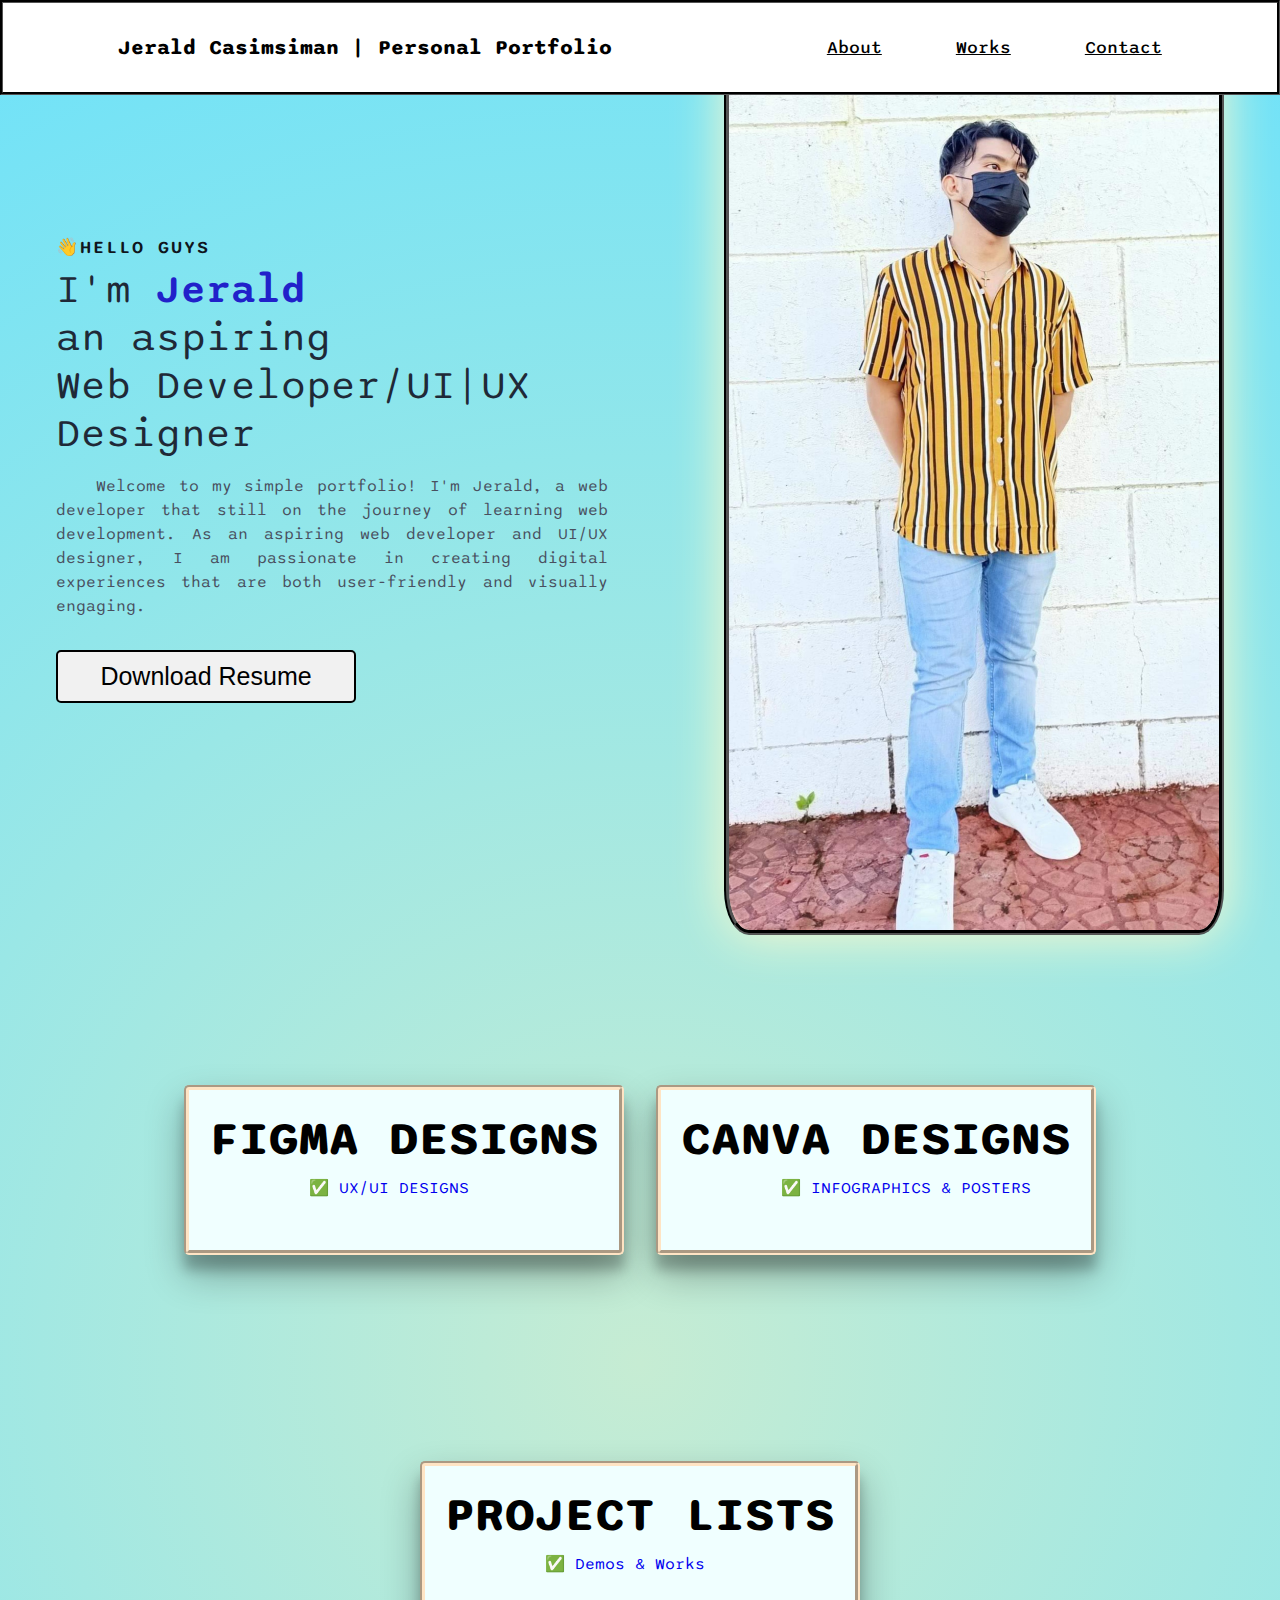
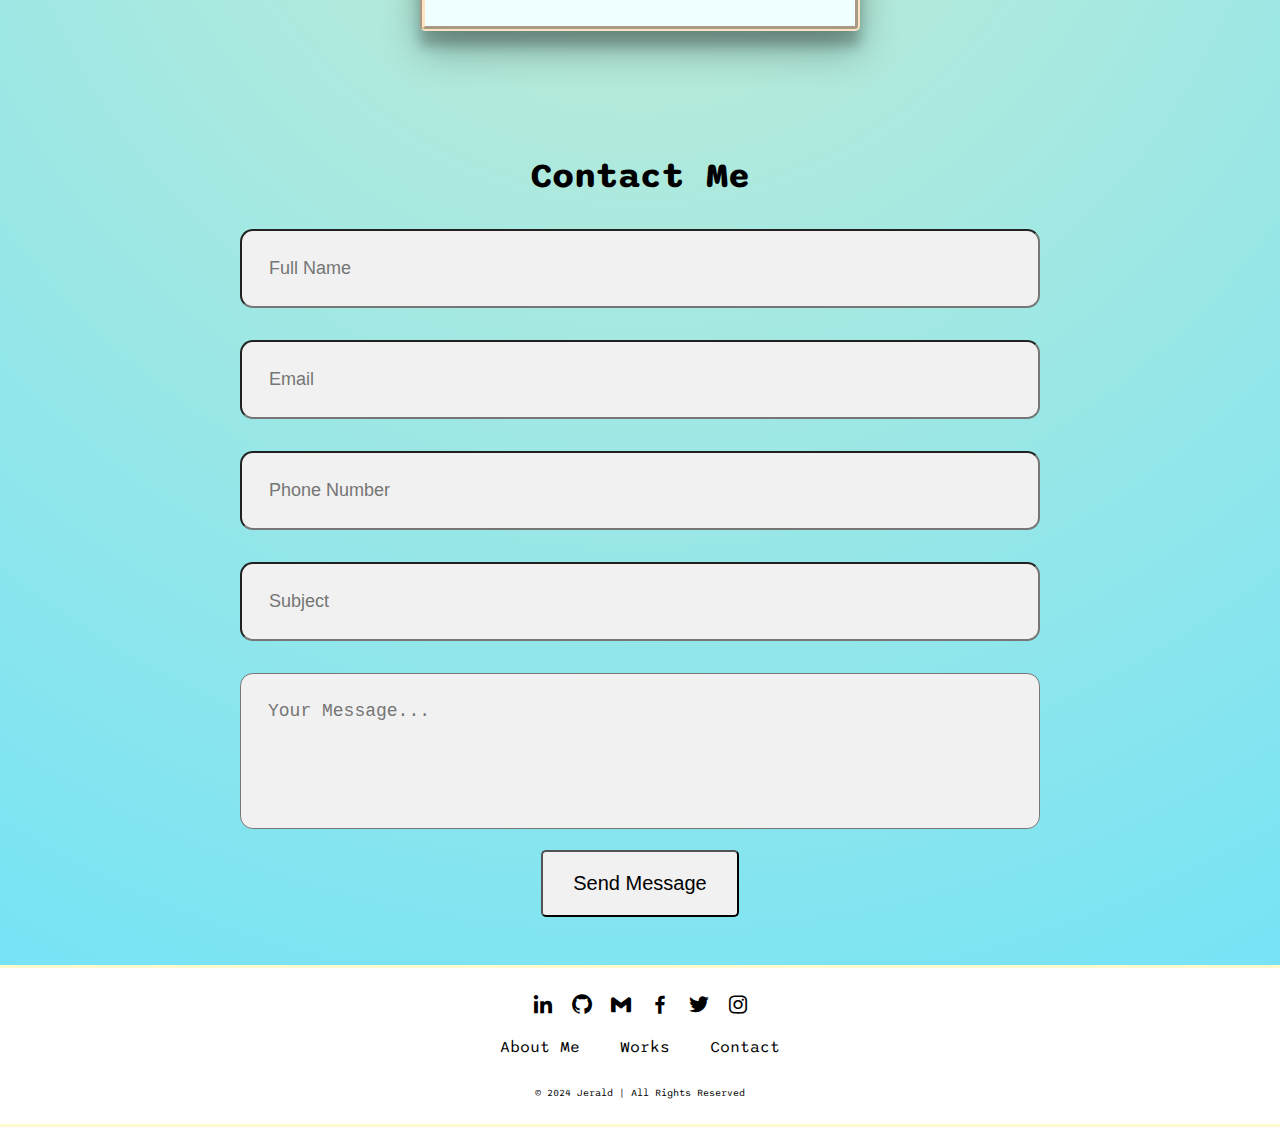
<file: index.html>
<!DOCTYPE html>
<html>
  <head>
    <title>Jerald Casimsiman</title>
    <link rel="preconnect" href="https://fonts.googleapis.com" />
    <link rel="preconnect" href="https://fonts.gstatic.com" crossorigin />
    <link
      href="https://fonts.googleapis.com/css2?family=Sono:wght@600&display=swap"
      rel="stylesheet"
    />
    <link rel="stylesheet" href="./styles.css">
    <link href='https://unpkg.com/boxicons@2.1.4/css/boxicons.min.css' rel='stylesheet'>
    <link rel="shortcut icon" href="./images/LOGO.png" type="image/x-icon">k
  </head>
  <body>

<header class="header">
      <h3 class="logo"><span id="name">Jerald Casimsiman</span> | Personal Portfolio</h3>
      <nav class="navbar">
        <a href="#about">About</a>
        <a href="#works">Works</a>
        <a href="#contact-form">Contact</a>
      </nav>
    </header>

<section id="about">
    <div class="section__container">
        <div class="content">
          <p class="subtitle">👋HELLO GUYS</p>
          <h1 class="text">
            I'm <span>Jerald<br /></span>an aspiring <br>Web Developer/UI|UX Designer
          </h1>
          <p class="description">
            Welcome to my simple portfolio! I'm Jerald, a web developer that still on the journey 
            of learning web development. As an aspiring web developer and UI/UX designer, I am passionate in creating digital experiences that are both user-friendly and visually engaging.
          </p>
          <a class="resume" href="./links/CASIMSIMAN_RESUME.pdf" download>Download Resume</a>
         </div>
        <div class="image">
          <img src="./images/profile.jpg" alt="profile" />
        </div>
      </div>
</section>

<section id="works">
    <div class="container">
      <div class="workplan">
        <div class="title">FIGMA DESIGNS</div>
        <ul class="features">
          <li>
            ✅
            <a href="./links/FigmaDesigns.html" target="_blank"
              >UX/UI DESIGNS</a
            >
          </li>
        </ul>
      </div>

      <div class="workplan">
        <div class="title">CANVA DESIGNS</div>
        <ul class="features">
          <li>
            ✅ <a href="./links/CANVA DESIGNS .pdf" target="_blank">INFOGRAPHICS & POSTERS</a>
          </li>
        </ul>
      </div>
  
      <div class="workplan">
        <div class="title">PROJECT LISTS</div>
        <ul class="features">
          <li>✅ <a href="./links/WORKS.html" target="_blank">Demos & Works</a></li>
        </ul>
    </div>
</section>

<section id="contact-form">
  <h2 class="contact-me">Contact<span> Me</span></h2>

  <form action="https://formsubmit.co/46e6a69384e3ed89d8e5515ad9a7c877" method="POST">

    <input type="hidden" name="_captcha" value="false">
    <input type="hidden" name="_subject" value="New Email Woah!">
    <input type="hidden" name="_next" value="https://jcsmart12.github.io/PORTFOLIO/thankyoupage.html">

    <div class="input-box">
      <input type="text" placeholder="Full Name" name="Name" required>
      <input type="email" placeholder="Email" name="email" required>
   </div>

   <div class="input-box">
      <input type="number" placeholder="Phone Number" name="phone" required>
      <input type="text" placeholder="Subject" name="subject" required>
   </div>

   <textarea cols="20" rows="5" placeholder="Your Message..." name="comments,&nbsp;questions" required></textarea>

   <input type="submit" value="Send Message" class="btn-1">
  </form>
</section>

<footer class="footer">
  <div class="social">
    <a href="https://www.linkedin.com/in/jerald-casimsiman-77b963288/" target="_blank">
      <i class='bx bxl-linkedin' ></i>
    </a>
    <a href="https://github.com/jcsmart12" target="_blank">
      <i class='bx bxl-github' ></i>
    </a>
    <a href="mailto:jeraldcasimsiman12@gmail.com" target="_blank">
      <i class='bx bxl-gmail'></i>
    </a>
    <a href="https://www.facebook.com/casimsiman.jerald" target="_blank">
      <i class='bx bxl-facebook' ></i>
    </a>
    <a href="https://twitter.com/JeraldcJerald" target="_blank">
      <i class='bx bxl-twitter' ></i>
    </a>
    <a href="https://www.instagram.com/casimsimanjerald/" target="_blank">
      <i class='bx bxl-instagram' ></i>
    </a>
  </div>

  <ul>
    <li>
      <a class="footer-anim" href="#about">About Me</a>
    </li>
    <li>
      <a class="footer-anim" href="#works">Works</a>
    </li>
    <li>
      <a class="footer-anim" href="#contact-form">Contact</a>
    </li>
  </ul>

  <p class="copyright">© 2024 Jerald | All Rights Reserved</p>
</footer>
  </body>
</html>
</file>
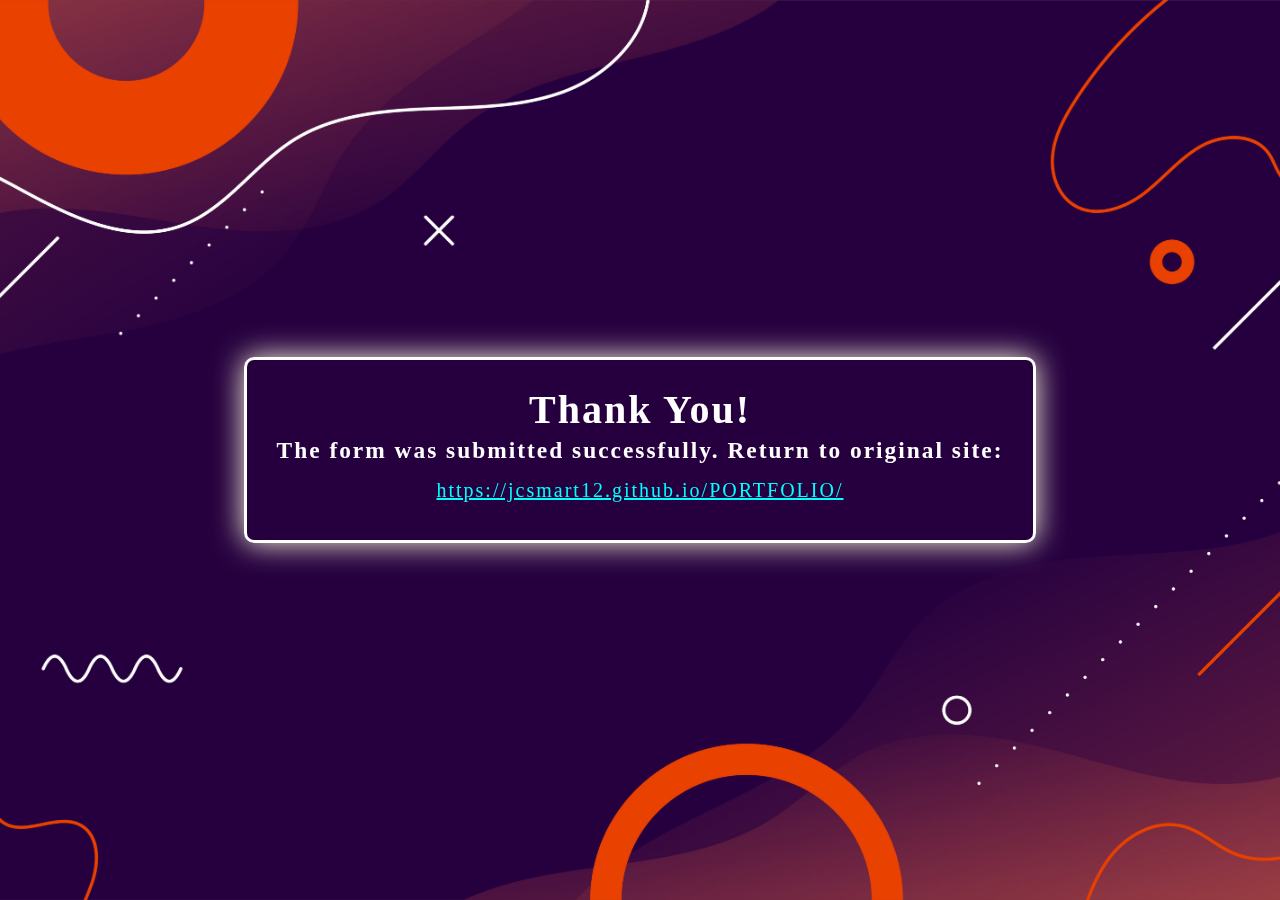
<file: thankyoupage.html>
<!DOCTYPE html>
<html lang="en">
  <head>
    <meta charset="UTF-8" />
    <meta name="viewport" content="width=device-width, initial-scale=1.0" />
    <title>THANK YOU!</title>
    <link rel="shortcut icon" href="./images/LOGO.png" type="image/x-icon" />
    <style>
      * {
        margin: 0;
        padding: 0;
        box-sizing: border-box;
        text-decoration: none;
      }

      body {
        display: flex;
        justify-content: center;
        align-items: center;
        height: 100vh;
        background: url(./images/background.jpg) no-repeat;
        background-size: cover;
        background-position: center;
      }

      .container {
        border: 3px solid white;
        color: white;
        padding: 30px;
        text-align: center;
        letter-spacing: 2px;
        line-height: 40px;
        background: transparent;
        backdrop-filter: blur(30px);
        border-radius: 10px;
        font-size: 20px;
        box-shadow: 0 0 30px lightyellow;
        font-family: Cambria, Cochin, Georgia, Times, "Times New Roman", serif;
      }

      a {
        text-decoration: underline;
        color: cyan;
      }
    </style>
  </head>
  <body>
    <div class="container">
      <h1>Thank You!</h1>
      <h3>The form was submitted successfully. Return to original site:</h3>
      <a class="link" href="https://jcsmart12.github.io/PORTFOLIO/">
        https://jcsmart12.github.io/PORTFOLIO/
      </a>
    </div>
  </body>
</html>
</file>
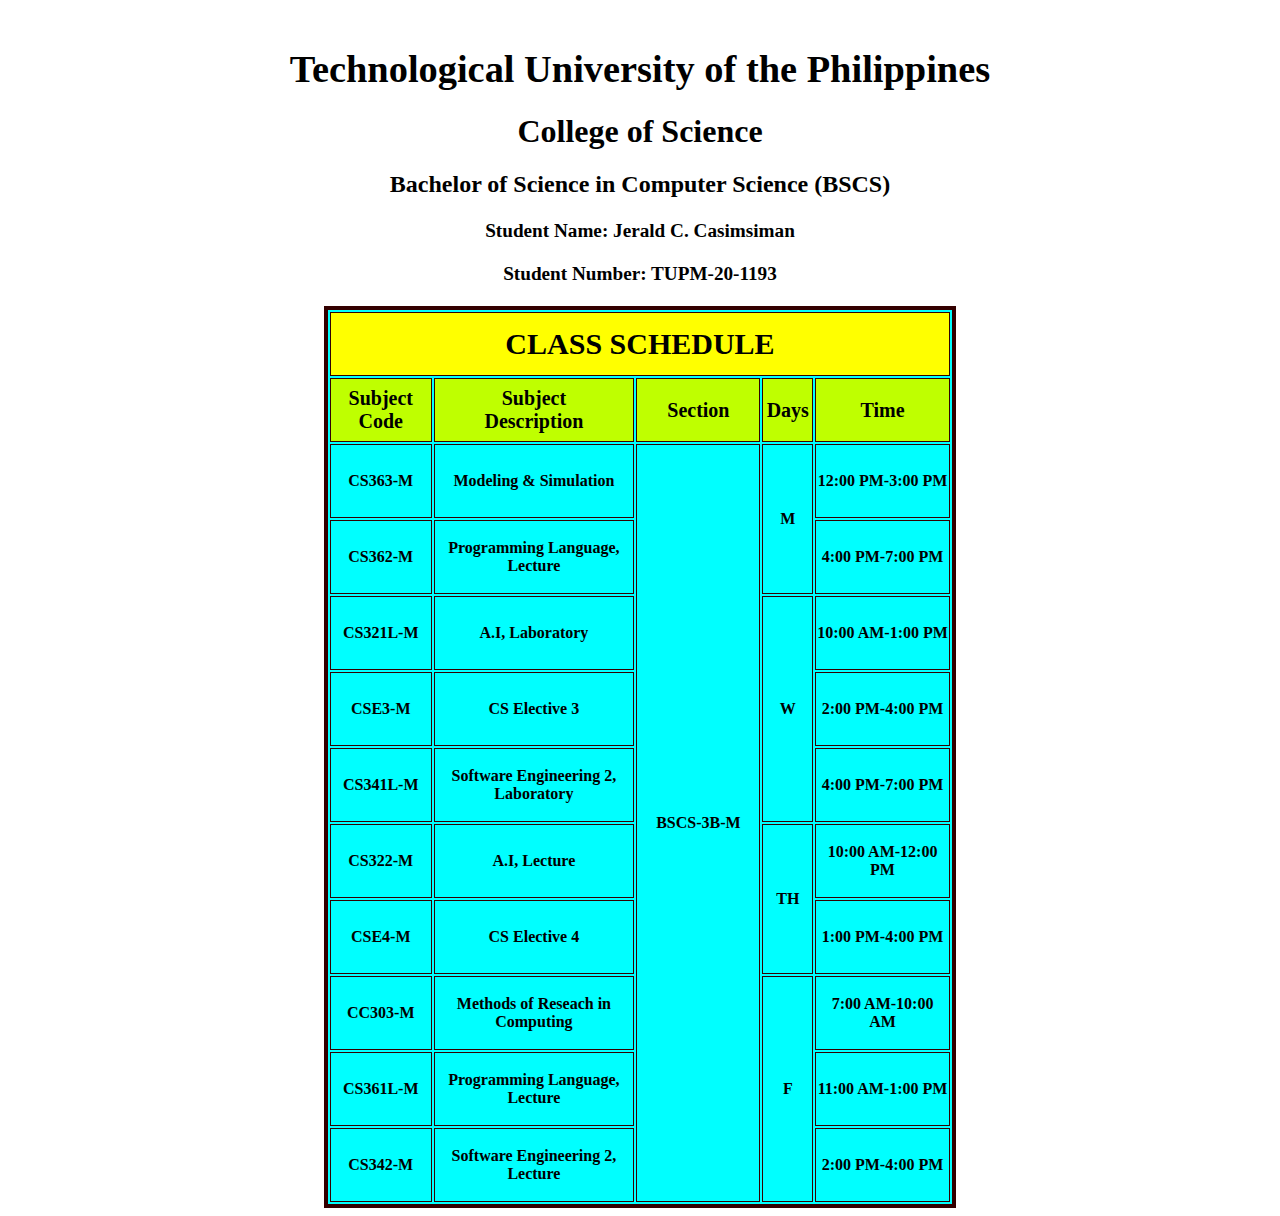
<file: links/CLASS SCHED.html>
<!DOCTYPE html>
<html lang="en">
    <head>
        <title> CASIMSIMAN CLASS SCHEDULE </title>
        <style>
            body{
                background-image:url(https://media.giphy.com/media/3rgXBsmYd60rL3w7sc/giphy.gif);
                background-repeat: no-repeat;
                background-size: cover;
            }
        </style>
    </head>
<body>
<br>
<h1 style="text-align:center;"> <big>Technological University of the Philippines</big></h1>
<h1 style="text-align:center;"> College of Science</h1>
<h2 style="text-align:center;"> Bachelor of Science in Computer Science (BSCS)</h2>
<h4 style="text-align:center;"> <big>Student Name: Jerald C. Casimsiman</big></h4>
<h4 style="text-align:center;"> <big>Student Number: TUPM-20-1193</big></h4>


<table align="center" width="50%" border="4" bordercolor=#330000 bgcolor="aqua">
    <tr>
        <th colspan="5" height="60" style=font-size:30px font=""bgcolor="yellow">CLASS SCHEDULE</th>
    </tr>

    <tr><!--row1-->  
        <th width="200" height="60" style=font-size:20px bgcolor="#bfff00"> Subject <br> Code</th>
        <th width="500" style=font-size:20px bgcolor="#bfff00"> Subject <br> Description</th>
        <th width="300" style=font-size:20px bgcolor="#bfff00"> Section</th>  
        <th width="60"  style=font-size:20px bgcolor="#bfff00"> Days</th>
        <th width="400" style=font-size:20px bgcolor="#bfff00"> Time</th>
    </tr>

    <tr><!--row2-->     
        <th height="70">CS363-M</th>  
        <th>Modeling & Simulation</th>
        <th rowspan="10">BSCS-3B-M</th>  
        <th rowspan="2">M</th>   
        <th>12:00 PM-3:00 PM</th>        
    </tr>

    <tr><!--row3-->     
        <th height="70">CS362-M</th>
        <th>Programming Language, Lecture</th>
        <th>4:00 PM-7:00 PM</th>     
    </tr>

    <tr><!--row4-->     
        <th height="70">CS321L-M</th>
        <th>A.I, Laboratory</th>
        <th rowspan="3">W</th>   
        <th>10:00 AM-1:00 PM</th>     
    </tr>

    <tr><!--row5-->     
        <th height="70">CSE3-M</th>
        <th>CS Elective 3</th>
        <th>2:00 PM-4:00 PM</th>    
    </tr>

    <tr><!--row6-->     
        <th height="70">CS341L-M</th>
        <th>Software Engineering 2, Laboratory</th> 
        <th>4:00 PM-7:00 PM</th>       
    </tr>
    
    <tr><!--row7-->     
        <th height="70">CS322-M</th>
        <th>A.I, Lecture</th>
        <th rowspan="2">TH</th>   
        <th>10:00 AM-12:00 PM</th>    
    </tr>

    <tr><!--row8-->     
        <th height="70">CSE4-M</th>
        <th>CS Elective 4</th> 
        <th>1:00 PM-4:00 PM</th>     
    </tr>

    <tr><!--row9-->     
        <th height="70">CC303-M</th>
        <th>Methods of Reseach in Computing</th>
        <th rowspan="3">F</th>   
        <th>7:00 AM-10:00 AM</th>       
    </tr>

    <tr><!--row10-->     
        <th height="70">CS361L-M</th>
        <th>Programming Language, Lecture</th> 
        <th>11:00 AM-1:00 PM</th>    
    </tr>

    <tr><!--row11-->     
        <th height="70">CS342-M</th>
        <th>Software Engineering 2, Lecture</th> 
        <th>2:00 PM-4:00 PM</th>    
    </tr>
</table>
</body>
</html>
</file>
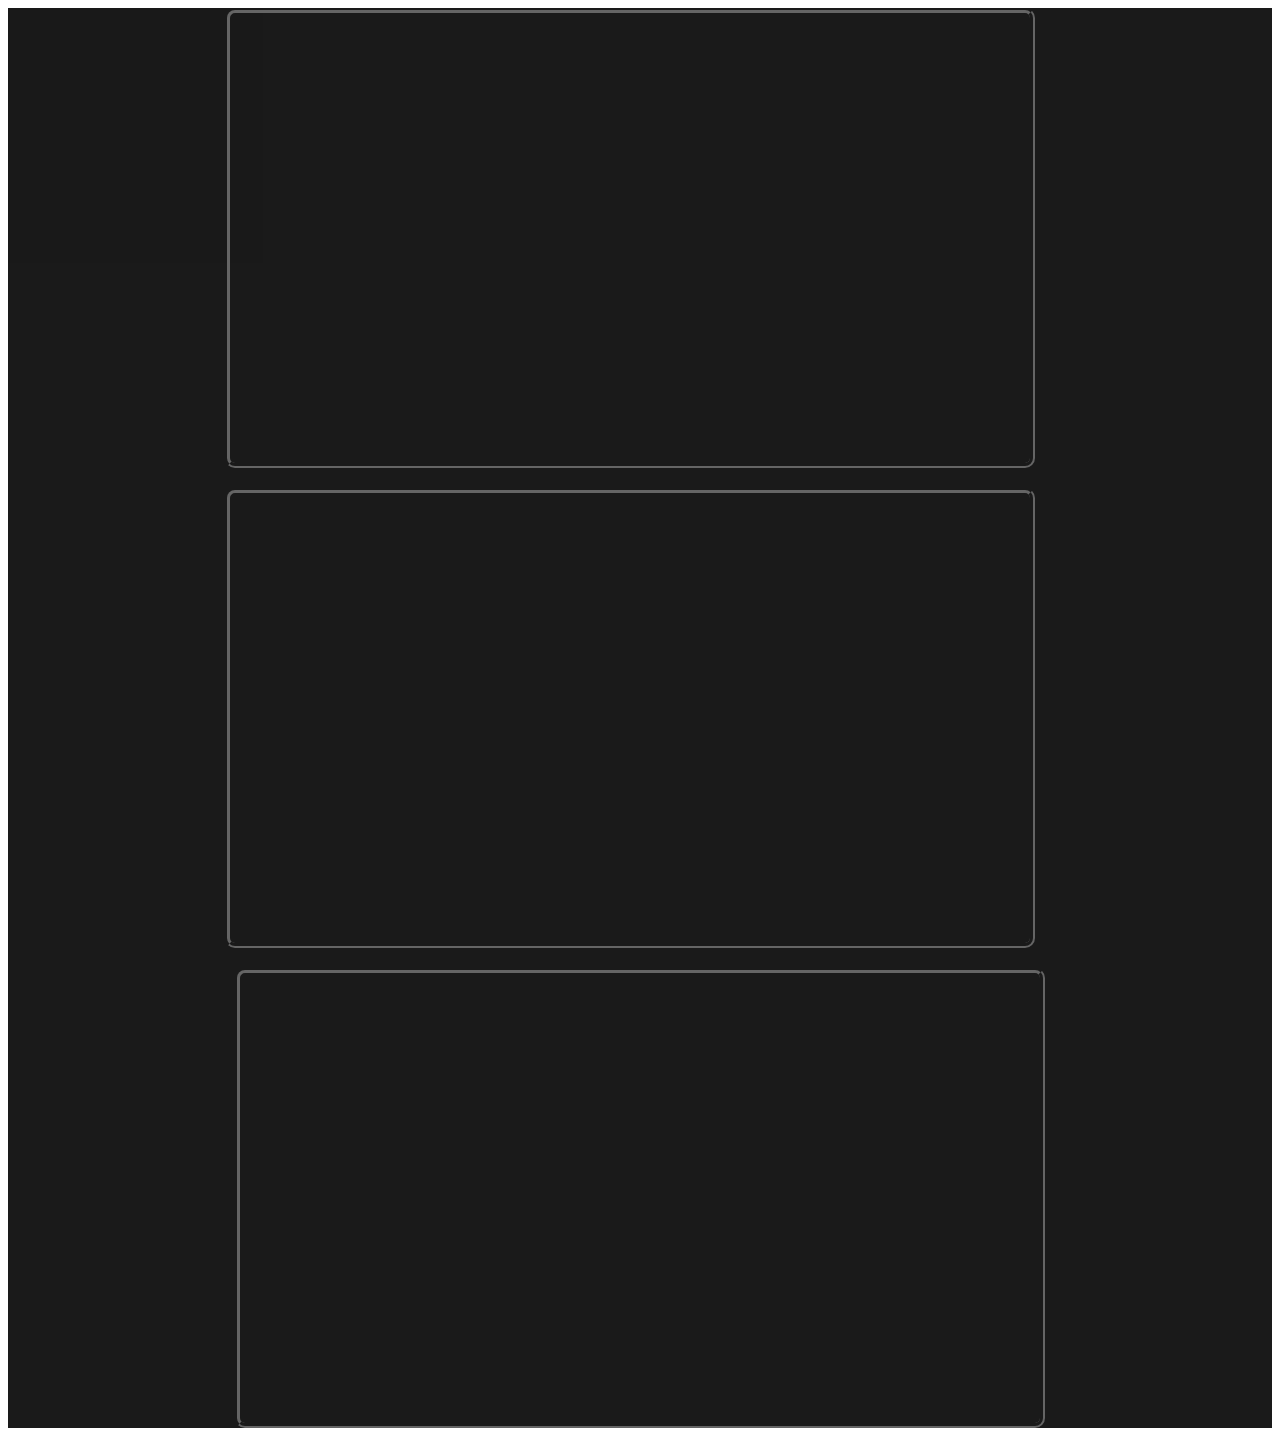
<file: links/FigmaDesigns.html>
<!DOCTYPE html>
<html lang="en">
  <head>
    <meta charset="UTF-8" />
    <meta name="viewport" content="width=device-width, initial-scale=1.0" />
    <title>Document</title>
    <style>
      .container {
        background: black;
        opacity: 90%;
        display: flex;
        flex-wrap: wrap;
        justify-content: center;
        align-items: center;
        gap: 20px;
      }

      iframe {
        border: 5px groove black;
        border-radius: 10px;
        width: 800px;
        height: 450px;
      }

      iframe:hover {
        box-shadow: 0 0 50px lemonchiffon;
      }
    </style>
  </head>
  <body>
    <div class="container">
      <iframe
        src="https://www.figma.com/embed?embed_host=share&url=https%3A%2F%2Fwww.figma.com%2Fproto%2FYPpDTZjjZtHfBLdVaYdGv2%2FCASIMSIMAN-WEB-PORTFOLIO%3Fnode-id%3D5-4%26starting-point-node-id%3D5%253A4%26scaling%3Dscale-down%26mode%3Ddesign%26t%3DnQnDyStJPsOhfW6Q-1"
        allowfullscreen
      ></iframe>
      <br />
      <iframe
        src="https://www.figma.com/embed?embed_host=share&url=https%3A%2F%2Fwww.figma.com%2Fproto%2Fiju4MfQF6g3YZVdlTX6ZmC%2FCASIMSIMAN-MOBILE-PORTFOLIO%3Fnode-id%3D2-3%26starting-point-node-id%3D2%253A3%26scaling%3Dscale-down%26mode%3Ddesign%26t%3DApZf9vHkSKCwnvpa-1"
        allowfullscreen
      ></iframe>
      <br />
      <iframe
        src="https://www.figma.com/embed?embed_host=share&url=https%3A%2F%2Fwww.figma.com%2Fproto%2FZWMRSOHnG3zRBLWgbPHhmx%2FCASIMSIMAN-WEB-PORTFOLIO-(Copy)%3Fnode-id%3D5-4%26starting-point-node-id%3D5%253A4%26scaling%3Dscale-down%26mode%3Ddesign%26t%3DNZt7sYpCLopv9ZoD-1"
        allowfullscreen
      ></iframe>
    </div>
  </body>
</html>
</file>
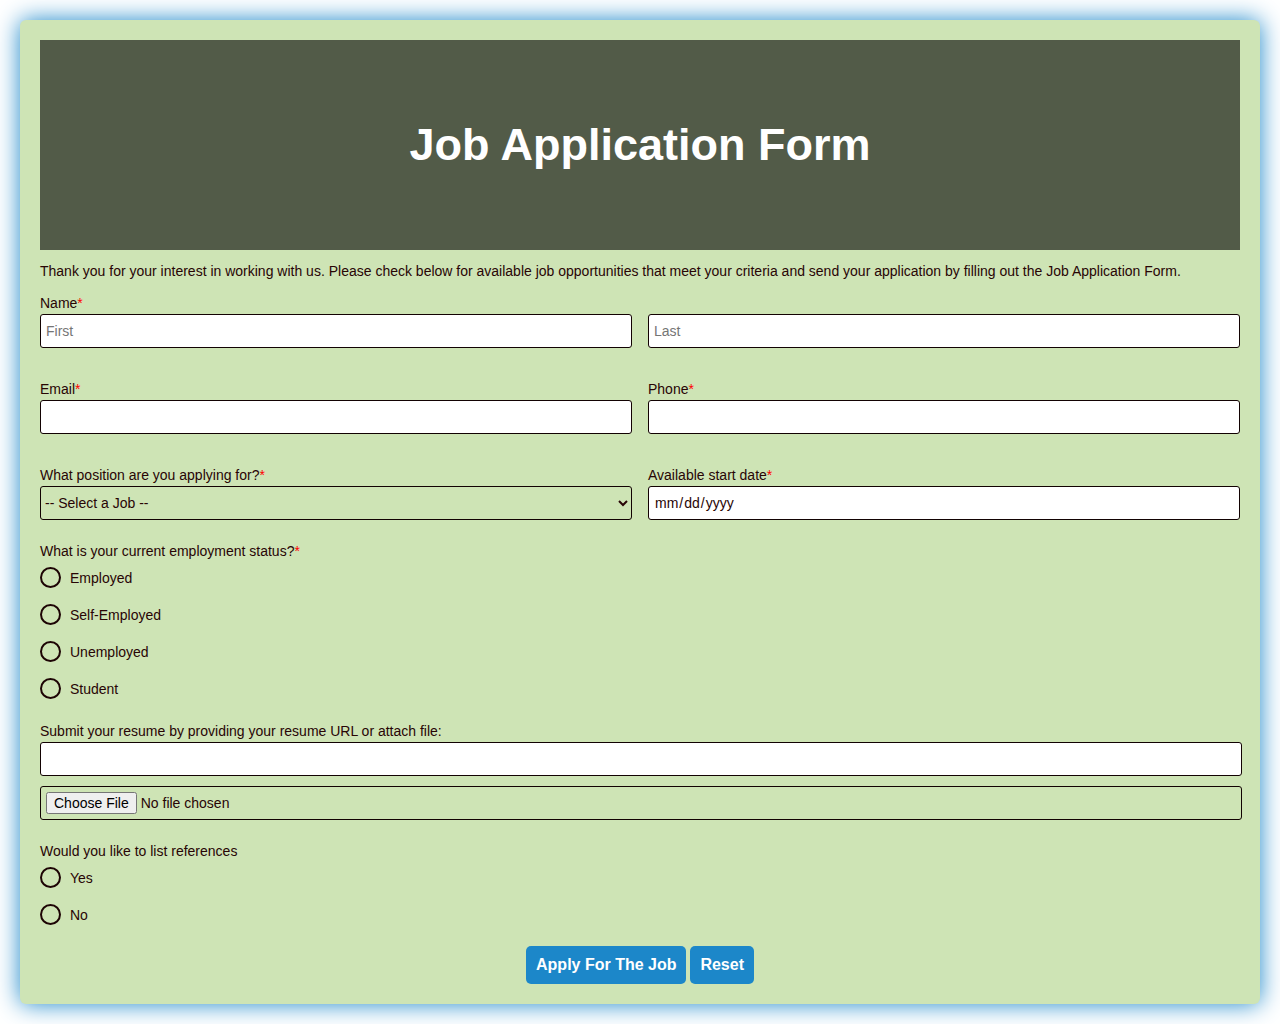
<file: links/FORMS.html>
<!DOCTYPE html>
<html>
  <head>
    <title>Job Application Form</title>
    <link
      rel="stylesheet"
      href="https://use.fontawesome.com/releases/v5.5.0/css/all.css"
      integrity="sha384-B4dIYHKNBt8Bc12p+WXckhzcICo0wtJAoU8YZTY5qE0Id1GSseTk6S+L3BlXeVIU"
      crossorigin="anonymous"
    />
    <style>
      html,
      body {
        min-height: 100%;
      }
      body,
      div,
      form,
      input,
      select,
      p {
        padding: 0;
        margin: 0;
        outline: none;
        font-family: Roboto, Arial, sans-serif;
        font-size: 14px;
        color: rgb(40, 5, 5);
        line-height: 22px;
      }
      h1 {
        position: absolute;
        margin: 0;
        font-size: 45px;
        color: #fff;
        z-index: 2;
      }
      p.top-info {
        margin: 10px 0;
      }
      .testbox {
        display: flex;
        justify-content: center;
        align-items: center;
        height: inherit;
        padding: 20px;
      }
      form {
        width: 100%;
        padding: 20px;
        border-radius: 6px;
        background: rgb(206, 228, 181);
        box-shadow: 0 0 25px 0 #1c87c9;
      }
      .banner {
        position: relative;
        height: 210px;
        background-image: url("https://media.giphy.com/media/3rgXBsmYd60rL3w7sc/giphy.gif");
        background-size: cover;
        display: flex;
        justify-content: center;
        align-items: center;
        text-align: center;
      }
      .banner::after {
        content: "";
        background-color: rgba(0, 0, 0, 0.6);
        position: absolute;
        width: 100%;
        height: 100%;
      }
      input,
      select,
      textarea {
        margin-bottom: 10px;
        border: 1px solid rgb(18, 2, 2);
        border-radius: 3px;
      }
      input {
        width: calc(100% - 10px);
        padding: 5px;
      }
      input[type="date"] {
        padding: 4px 5px;
      }
      select {
        width: 100%;
        padding: 7px 0;
        background: transparent;
      }
      .item:hover p,
      .item:hover i,
      .question:hover p,
      .question label:hover,
      input:hover::placeholder {
        color: #1c87c9;
      }
      .item input:hover,
      .item select:hover {
        border: 1px solid transparent;
        box-shadow: 0 0 6px 0 #1c87c9;
        color: #1c87c9;
      }
      .item {
        position: relative;
        margin: 10px 0;
      }
      input[type="date"]::-webkit-inner-spin-button {
        display: none;
      }
      .item i,
      input[type="date"]::-webkit-calendar-picker-indicator {
        position: absolute;
        font-size: 20px;
        color: #060000;
      }
      .item i {
        right: 2%;
        top: 30px;
        z-index: 1;
      }
      [type="date"]::-webkit-calendar-picker-indicator {
        right: 1%;
        z-index: 2;
        opacity: 0;
        cursor: pointer;
      }
      input[type="radio"] {
        display: none;
      }
      label.radio {
        position: relative;
        display: inline-block;
        margin: 5px 20px 10px 0;
        cursor: pointer;
      }
      .question span {
        margin-left: 30px;
      }
      span.required {
        margin-left: 0;
        color: red;
      }
      label.radio:before {
        content: "";
        position: absolute;
        left: 0;
        width: 17px;
        height: 17px;
        border-radius: 50%;
        border: 2px solid rgb(29, 4, 4);
      }
      input[type="radio"]:checked + label:before,
      label.radio:hover:before {
        border: 2px solid #1c87c9;
      }
      label.radio:after {
        content: "";
        position: absolute;
        top: 6px;
        left: 5px;
        width: 8px;
        height: 4px;
        border: 3px solid #1c87c9;
        border-top: none;
        border-right: none;
        transform: rotate(-45deg);
        opacity: 0;
      }
      input[type="radio"]:checked + label:after {
        opacity: 1;
      }
      .btn-block {
        margin-top: 10px;
        text-align: center;
      }
      button {
        width: auto;
        padding: 10px;
        border: none;
        border-radius: 5px;
        background: #1c87c9;
        font-size: 16px;
        font-weight: 700;
        color: #fff;
        cursor: pointer;
      }
      button:hover {
        background: #1e6fa0;
      }
      @media (min-width: 568px) {
        .name-item,
        .contact-item,
        .position-item {
          display: flex;
          flex-wrap: wrap;
          justify-content: space-between;
        }
        .name-item input {
          width: calc(50% - 20px);
        }
        .contact-item .item,
        .position-item .item {
          width: calc(50% - 8px);
        }
        .contact-item input,
        .position-item input {
          width: calc(100% - 12px);
        }
        .position-item select {
          width: 100%;
        }
      }
    </style>
  </head>
  <body>
    <div class="testbox">
      <form>
        <div class="banner">
          <h1>Job Application Form</h1>
        </div>
        <p class="top-info">
          Thank you for your interest in working with us. Please check below for
          available job opportunities that meet your criteria and send your
          application by filling out the Job Application Form.
        </p>
        <div class="item">
          <p>Name<span class="required">*</span></p>
          <div class="name-item">
            <input type="text" name="name" placeholder="First" required />
            <input type="text" name="name" placeholder="Last" required />
          </div>
        </div>
        <div class="contact-item">
          <div class="item">
            <p>Email<span class="required">*</span></p>
            <input type="text" name="name" required />
          </div>
          <div class="item">
            <p>Phone<span class="required">*</span></p>
            <input type="text" name="name" required />
          </div>
        </div>
        <div class="position-item">
          <div class="item">
            <p>
              What position are you applying for?<span class="required">*</span>
            </p>
            <select required>
              <option value="" disabled selected hidden>-- Select a Job --</option>
              <option value="1">Job 1</option>
              <option value="2">Job 2</option>
              <option value="3">Job 3</option>
              <option value="4">Job 4</option>
              <option value="5">Job 5</option>
            </select>
          </div>
          <div class="item">
            <p>Available start date<span class="required">*</span></p>
            <input type="date" name="bdate" required />
            <i class="fas fa-calendar-alt"></i>
          </div>
        </div>
        <div class="question">
          <p>
            What is your current employment status?<span class="required"
              >*</span
            >
          </p>
          <div class="question-answer">
            <div>
              <input
                type="radio"
                value="none"
                id="radio_1"
                name="status"
                required
              />
              <label for="radio_1" class="radio"><span>Employed</span></label>
            </div>
            <div>
              <input
                type="radio"
                value="none"
                id="radio_2"
                name="status"
                required
              />
              <label for="radio_2" class="radio"
                ><span>Self-Employed</span></label
              >
            </div>
            <div>
              <input
                type="radio"
                value="none"
                id="radio_3"
                name="status"
                required
              />
              <label for="radio_3" class="radio"><span>Unemployed</span></label>
            </div>
            <div>
              <input
                type="radio"
                value="none"
                id="radio_4"
                name="status"
                required
              />
              <label for="radio_4" class="radio"><span>Student</span></label>
            </div>
          </div>
        </div>
        <div class="item">
          <p>Submit your resume by providing your resume URL or attach file:</p>
          <input type="text" name="providing" />
          <input type="file" name="file" accept="file/*" />
        </div>
        <div class="question">
          <p>Would you like to list references</p>
          <div class="question-answer">
            <div>
              <input type="radio" value="none" id="radio_5" name="references" />
              <label for="radio_5" class="radio"><span>Yes</span></label>
            </div>
            <div>
              <input type="radio" value="none" id="radio_6" name="references" />
              <label for="radio_6" class="radio"><span>No</span></label>
            </div>
          </div>
        </div>
        <div class="btn-block">
          <button type="button">Apply For The Job</button>
          <button type="reset">Reset</button>
        </div>
      </form>
    </div>
  </body>
</html>
</file>
<file: styles.css>
html {
  scroll-behavior: smooth;
  scroll-padding: 6rem;
}

body {
  font-family: "Sono", sans-serif;
  background: rgb(117, 214, 181);
  background: radial-gradient(
    circle,
    rgba(117, 214, 181, 1) 0%,
    rgba(198, 236, 211, 1) 0%,
    rgba(110, 226, 249, 1) 100%
  );
}

* {
  margin: 0;
  padding: 0;
  box-sizing: border-box;
  text-decoration: none;
}

.header {
  top: 0;
  left: 0;
  padding: 2rem 9%;
  display: flex;
  justify-content: space-between;
  align-items: center;
  background-color: white;
  border: 3px groove black;
  width: 100%;
  position: fixed;
  z-index: 100;
}

.logo {
  font-size: 1.3rem;
  font-weight: bold;
  color: black;
  cursor: pointer;
}

.logo:hover {
  color: black;
  transition: 0.3s;
  transform: scale(1.1);
}

.navbar a {
  color: black;
  font-size: 1.1rem;
  font-weight: 500;
  margin-left: 4rem;
  text-decoration: underline;
  transition: 0.1s;
}

.navbar a:hover,
.navbar a.active {
  color: blue;
}

.section__container {
  min-height: 100vh;
  max-width: 1200px;
  margin: auto;
  padding: 1rem;
  display: grid;
  grid-template-columns: repeat(2, 1fr);
  gap: 4rem;
}

.content {
  display: flex;
  flex-direction: column;
  justify-content: flex-start;
  padding-top: 200px;
}

.subtitle {
  letter-spacing: 2px;
  color: #0f151c;
  font-weight: 600;
  font-size: large;
  margin-bottom: 0.5rem;
}

.text {
  font-size: 2.5rem;
  font-weight: 400;
  line-height: 3rem;
  color: #1f2937;
  margin-bottom: 1rem;
}

.text span {
  font-weight: 600;
  color: rgb(33, 33, 202);
}

.description {
  line-height: 1.5rem;
  color: #49505f;
  margin-bottom: 2rem;
  text-align: justify;
  text-indent: 40px;
}

.resume {
  color: black;
  background: rgb(241, 241, 241);
  font-size: 25px;
  font-family: Arial, Helvetica, sans-serif;
  width: 300px;
  border: 2px solid black;
  border-radius: 5px;
  cursor: pointer;
  text-align: center;
  padding: 10px 0;
}

.resume:hover {
  transition: 0.3s;
  transform: scale(1.1);
  background: rgb(193, 230, 237);
  box-shadow: 0 0 20px lemonchiffon;
  border-color: black;
  border-radius: 5px;
}

.image {
  display: flex;
  justify-content: flex-end;
}

.image img {
  width: 500px;
  height: 95%;
  border: 5px groove black;
  border-radius: 5%;
  z-index: -1;
  object-fit: fill;
  box-shadow: 0 0 50px lemonchiffon;
}
.container {
  display: flex;
  gap: 2rem;
  justify-content: center;
  align-items: center;
  height: 80vh;
  flex-wrap: wrap;
}

.workplan {
  max-width: 800px;
  background-color: azure;
  padding: 20px;
  text-align: center;
  border: 5px groove bisque;
  border-radius: 5px;
  height: 170px;
  box-shadow: rgba(0, 0, 0, 0.3) 0px 19px 38px,
    rgba(0, 0, 0, 0.22) 0px 15px 12px;
}

.workplan:hover {
  box-shadow: 0 0 20px lemonchiffon;
}

.title {
  font-size: 48px;
  font-weight: bold;
  margin-bottom: 10px;
}

.features {
  list-style: none;
  padding-left: 100px;
}

.features li {
  margin-bottom: 20px;
  font-size: medium;
  text-align: left;
}

#contact-form h2 {
  text-align: center;
  margin-top: 1em;
  /* margin-bottom: 1em; */
  font-size: 36px;
}

#contact-form form {
  max-width: 50em;
  margin: 1rem auto;
  text-align: center;
  margin-bottom: 3em;
}

#contact-form form .input-box input,
#contact-form textarea {
  width: 100%;
  padding: 1.5em;
  font-size: 18px;
  color: black;
  background: rgb(241, 241, 241);
  border-radius: 0.8rem;
  margin: 1rem 0;
  resize: none;
}

.btn-1 {
  background: rgb(241, 241, 241);
  font-size: 20px;
  padding: 20px 30px;
  border-color: black;
  border-radius: 5px;
  cursor: pointer;
}

.footer {
  position: relative;
  bottom: 0;
  width: 100%;
  padding: 25px 0;
  background: white;
  border: 3px solid lemonchiffon;
  border-width: 3px 0;
}

.footer .social {
  text-align: center;
  padding-bottom: 15px;
}

.footer .social a {
  font-size: 24px;
  color: black;
}

.bx:hover {
  transition: 0.3s;
  transform: scale(1.4);
}

.footer ul {
  text-align: center;
}

.footer ul li {
  display: inline-block;
  padding: 0 15px;
}

.footer ul li a {
  color: black;
}

.footer-anim:hover {
  text-decoration: underline;
}

.copyright {
  text-align: center;
  padding-top: 30px;
  color: black;
  font-size: 10px;
}

::-webkit-scrollbar {
  width: 10px;
}

::-webkit-scrollbar-thumb {
  background-color: aqua;
}

::-webkit-scrollbar-track {
  background-color: beige;
  width: 50px;
}
</file>
